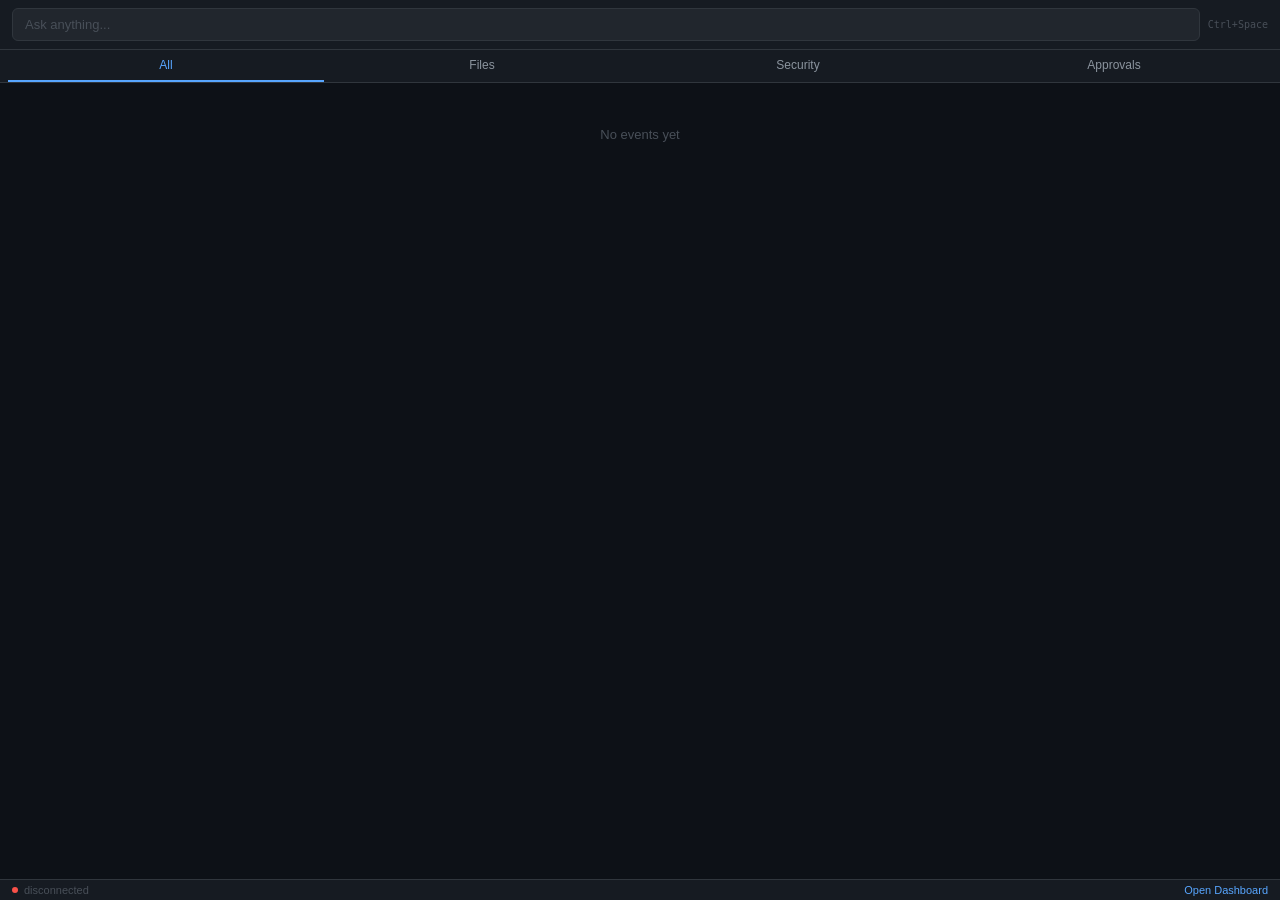
<file: widget/src/index.html>
<!DOCTYPE html>
<html lang="en">
<head>
    <meta charset="UTF-8">
    <meta name="viewport" content="width=device-width, initial-scale=1.0">
    <title>aiventbus</title>
    <link rel="stylesheet" href="style.css">
</head>
<body>
    <!-- Chat bar -->
    <div id="chat-bar">
        <input type="text" id="chat-input" placeholder="Ask anything..." autocomplete="off">
        <span class="chat-hint">Ctrl+Space</span>
    </div>

    <!-- Chat response -->
    <div id="chat-response" class="hidden">
        <div id="chat-response-text"></div>
        <button id="chat-close" onclick="closeChat()">&times;</button>
    </div>

    <!-- Tabs -->
    <div id="tab-bar">
        <button class="tab active" data-tab="all" onclick="switchTab('all')">All</button>
        <button class="tab" data-tab="files" onclick="switchTab('files')">Files</button>
        <button class="tab" data-tab="security" onclick="switchTab('security')">Security</button>
        <button class="tab" data-tab="approvals" onclick="switchTab('approvals')">
            Approvals <span id="approvals-badge" class="badge hidden">0</span>
        </button>
    </div>

    <!-- Event feed -->
    <div id="feed"></div>

    <!-- Status bar -->
    <div id="status-bar">
        <span id="connection-status">
            <span id="status-dot" class="dot disconnected"></span>
            <span id="status-text">connecting...</span>
        </span>
        <a href="#" id="open-dashboard" onclick="openDashboard()">Open Dashboard</a>
    </div>

    <script src="app.js"></script>
</body>
</html>
</file>
<file: widget/src/style.css>
:root {
    --bg-primary: #0d1117;
    --bg-secondary: #161b22;
    --bg-tertiary: #21262d;
    --border: #30363d;
    --text-primary: #c9d1d9;
    --text-secondary: #8b949e;
    --text-muted: #484f58;
    --accent-blue: #58a6ff;
    --accent-green: #3fb950;
    --accent-orange: #f0883e;
    --accent-red: #f85149;
    --accent-purple: #bc8cff;
    --font-mono: 'SF Mono', 'Fira Code', 'JetBrains Mono', 'Cascadia Code', monospace;
    --font-sans: -apple-system, BlinkMacSystemFont, 'Segoe UI', Helvetica, Arial, sans-serif;
}

* { margin: 0; padding: 0; box-sizing: border-box; }

body {
    font-family: var(--font-sans);
    font-size: 13px;
    color: var(--text-primary);
    background: var(--bg-primary);
    height: 100vh;
    display: flex;
    flex-direction: column;
    overflow: hidden;
    user-select: none;
}

/* Chat bar */
#chat-bar {
    display: flex;
    align-items: center;
    padding: 8px 12px;
    background: var(--bg-secondary);
    border-bottom: 1px solid var(--border);
    gap: 8px;
}

#chat-input {
    flex: 1;
    background: var(--bg-tertiary);
    border: 1px solid var(--border);
    border-radius: 6px;
    padding: 8px 12px;
    color: var(--text-primary);
    font-family: var(--font-sans);
    font-size: 13px;
    outline: none;
}

#chat-input:focus {
    border-color: var(--accent-blue);
}

#chat-input::placeholder {
    color: var(--text-muted);
}

.chat-hint {
    font-size: 10px;
    color: var(--text-muted);
    font-family: var(--font-mono);
    white-space: nowrap;
}

/* Chat response */
#chat-response {
    padding: 10px 12px;
    background: var(--bg-secondary);
    border-bottom: 1px solid var(--border);
    position: relative;
    max-height: 200px;
    overflow-y: auto;
}

#chat-response-text {
    font-size: 13px;
    line-height: 1.5;
    white-space: pre-wrap;
    word-break: break-word;
}

#chat-close {
    position: absolute;
    top: 6px;
    right: 8px;
    background: none;
    border: none;
    color: var(--text-muted);
    font-size: 16px;
    cursor: pointer;
}

#chat-close:hover { color: var(--text-primary); }

.hidden { display: none !important; }

/* Tabs */
#tab-bar {
    display: flex;
    background: var(--bg-secondary);
    border-bottom: 1px solid var(--border);
    padding: 0 8px;
}

.tab {
    flex: 1;
    padding: 8px 4px;
    background: none;
    border: none;
    border-bottom: 2px solid transparent;
    color: var(--text-secondary);
    font-family: var(--font-sans);
    font-size: 12px;
    cursor: pointer;
    transition: color 0.15s, border-color 0.15s;
}

.tab:hover { color: var(--text-primary); }
.tab.active {
    color: var(--accent-blue);
    border-bottom-color: var(--accent-blue);
}

.badge {
    display: inline-block;
    background: var(--accent-red);
    color: #fff;
    font-size: 10px;
    padding: 1px 5px;
    border-radius: 8px;
    margin-left: 4px;
    font-weight: 600;
}

/* Feed */
#feed {
    flex: 1;
    overflow-y: auto;
    padding: 4px 0;
}

.event-row {
    padding: 8px 12px;
    border-bottom: 1px solid var(--border);
    cursor: pointer;
    transition: background 0.1s;
}

.event-row:hover { background: var(--bg-secondary); }

.event-header {
    display: flex;
    align-items: center;
    gap: 8px;
    margin-bottom: 2px;
}

.event-time {
    font-size: 11px;
    color: var(--text-muted);
    font-family: var(--font-mono);
    min-width: 48px;
}

.event-topic {
    font-size: 12px;
    font-family: var(--font-mono);
    color: var(--accent-blue);
    flex: 1;
    overflow: hidden;
    text-overflow: ellipsis;
    white-space: nowrap;
}

.event-status {
    font-size: 10px;
    padding: 1px 6px;
    border-radius: 4px;
    font-weight: 500;
}

.status-completed { background: rgba(63,185,80,0.15); color: var(--accent-green); }
.status-processing { background: rgba(88,166,255,0.15); color: var(--accent-blue); }
.status-failed { background: rgba(248,81,73,0.15); color: var(--accent-red); }
.status-received, .status-routed, .status-assigned { background: rgba(139,148,158,0.1); color: var(--text-secondary); }

.event-payload {
    font-size: 12px;
    color: var(--text-secondary);
    overflow: hidden;
    text-overflow: ellipsis;
    white-space: nowrap;
    padding-left: 56px;
}

.event-response {
    font-size: 12px;
    color: var(--accent-green);
    padding-left: 56px;
    margin-top: 2px;
}

.event-response::before {
    content: '→ ';
    color: var(--text-muted);
}

/* Approvals */
.action-row {
    padding: 10px 12px;
    border-bottom: 1px solid var(--border);
    background: rgba(248,81,73,0.03);
}

.action-type {
    font-family: var(--font-mono);
    font-size: 12px;
    color: var(--accent-orange);
    margin-bottom: 4px;
}

.action-detail {
    font-size: 12px;
    color: var(--text-secondary);
    font-family: var(--font-mono);
    margin-bottom: 8px;
    word-break: break-all;
}

.action-agent {
    font-size: 11px;
    color: var(--text-muted);
    margin-bottom: 6px;
}

.action-buttons {
    display: flex;
    gap: 8px;
}

.btn {
    padding: 4px 14px;
    border: none;
    border-radius: 4px;
    font-size: 12px;
    font-weight: 500;
    cursor: pointer;
    font-family: var(--font-sans);
}

.btn-approve { background: var(--accent-green); color: #000; }
.btn-approve:hover { opacity: 0.85; }
.btn-deny { background: var(--accent-red); color: #fff; }
.btn-deny:hover { opacity: 0.85; }

/* Empty state */
.empty-state {
    text-align: center;
    padding: 40px 20px;
    color: var(--text-muted);
    font-size: 13px;
}

/* Thinking indicator */
.thinking {
    color: var(--accent-blue);
    font-style: italic;
}

.thinking::after {
    content: '';
    animation: dots 1.5s steps(4, end) infinite;
}

@keyframes dots {
    0% { content: ''; }
    25% { content: '.'; }
    50% { content: '..'; }
    75% { content: '...'; }
}

/* Status bar */
#status-bar {
    display: flex;
    align-items: center;
    justify-content: space-between;
    padding: 4px 12px;
    background: var(--bg-secondary);
    border-top: 1px solid var(--border);
    font-size: 11px;
}

#connection-status {
    display: flex;
    align-items: center;
    gap: 6px;
    color: var(--text-muted);
}

.dot {
    width: 6px;
    height: 6px;
    border-radius: 50%;
    display: inline-block;
}

.dot.connected { background: var(--accent-green); }
.dot.disconnected { background: var(--accent-red); }

#open-dashboard {
    color: var(--accent-blue);
    text-decoration: none;
    font-size: 11px;
}

#open-dashboard:hover { text-decoration: underline; }

/* Scrollbar */
::-webkit-scrollbar { width: 6px; }
::-webkit-scrollbar-track { background: transparent; }
::-webkit-scrollbar-thumb { background: var(--border); border-radius: 3px; }
::-webkit-scrollbar-thumb:hover { background: var(--text-muted); }
</file>
